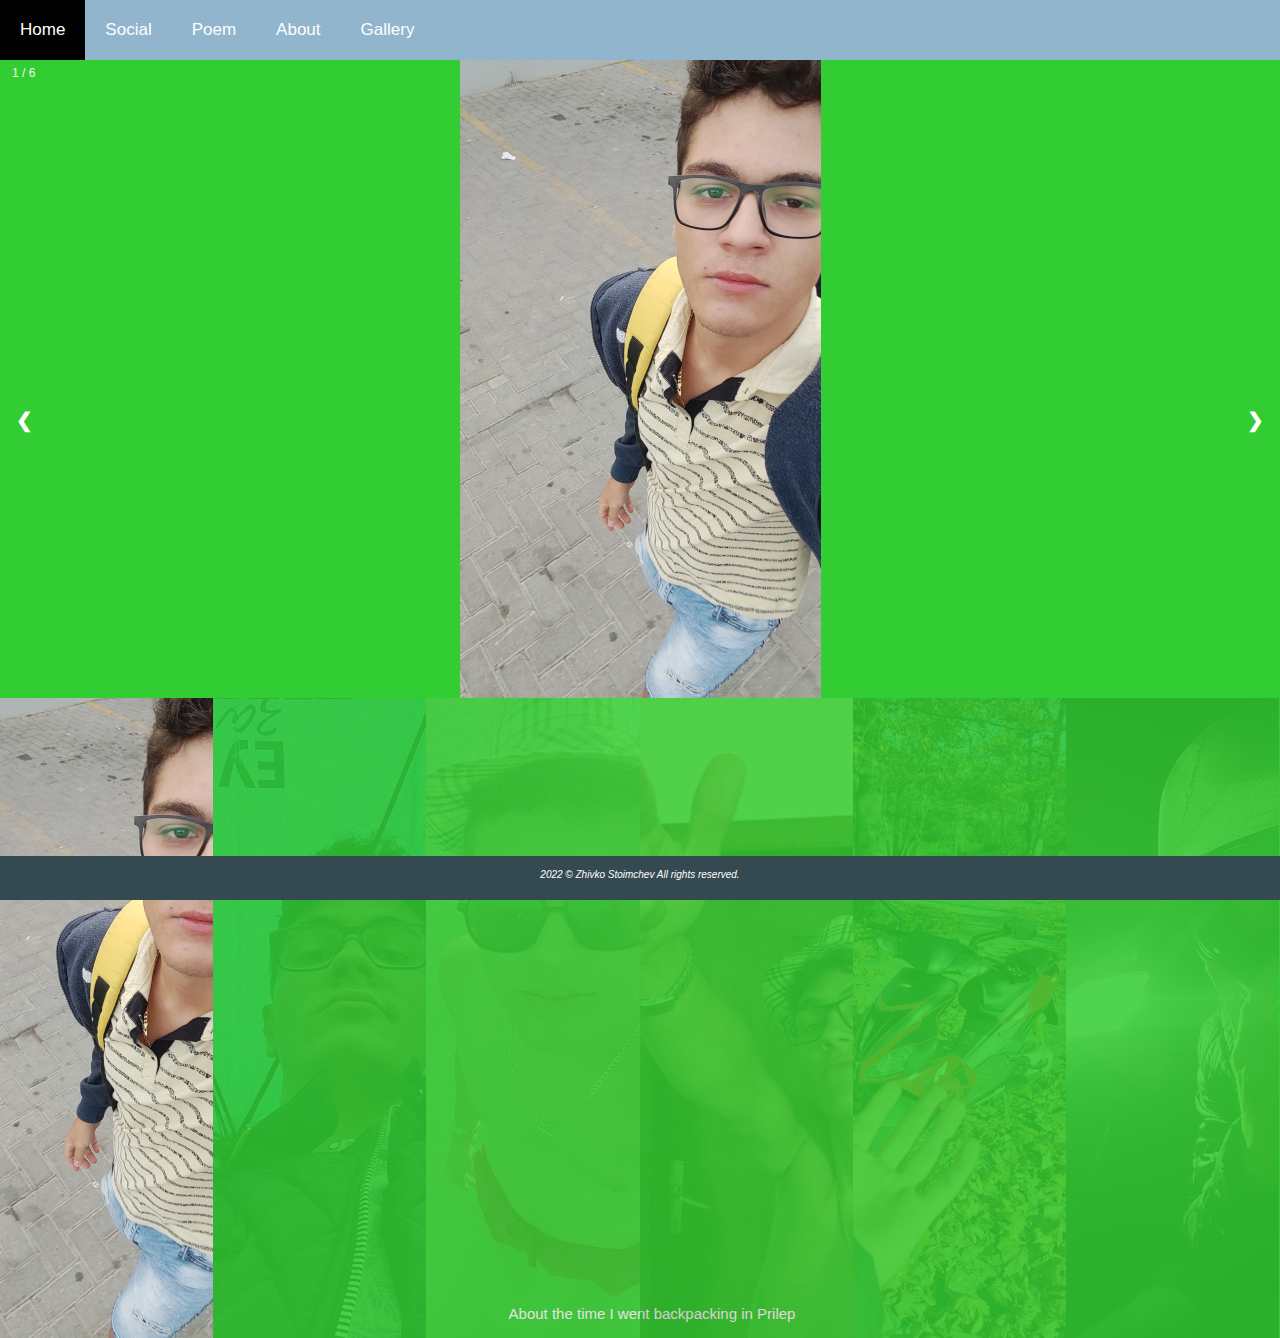
<file: index.html>
<!DOCTYPE html>
<html>

<head>
    <meta name="viewport" content="width=device-width, initial-scale=1.0, user-scalable=no">
    <title>derzike/home</title>
    <link rel="stylesheet" href="css/navbar.css">
    <link rel="stylesheet" href="css/main-desk.css">
    <link rel="stylesheet" href="css/main-mob.css">
    <link rel="stylesheet" href="css/gallery-desk.css">
    <link rel="stylesheet" href="css/gallery-mob.css">

</head>

<body>
    <div class="navbar">
        <a class="active-nav" href="index.html"></i>Home</a>
        <a href="social.html">Social</a>
        <a href="poem.html">Poem</a>
        <a href="about.html">About</a>
        <a href="https://zstoimchev.github.io/zhivkosownVSCO/">Gallery</a>
    </div>





    <h2 style="text-align:center">Slideshow Gallery</h2>


    <div class="empty2"></div>


    <div class="container">
        <div class="mySlides fade">
            <div class="numbertext">1 / 6</div>
            <img src="img/slide/prilep-scaled.png" style="width:100%">
            <div class="text">About the time I went backpacking in Prilep</div>
        </div>

        <div class="mySlides fade">
            <div class="numbertext">2 / 6</div>
            <img src="img/slide/eu-scaled.jpg" style="width:100%">
            <div class="text">UN for you! xD</div>
        </div>

        <div class="mySlides fade">
            <div class="numbertext">3 / 6</div>
            <img src="img/slide/gris-scaled.png" style="width:100%">
            <div class="text">Summer 21' in Greece</div>
        </div>

        <div class="mySlides fade">
            <div class="numbertext">4 / 6</div>
            <img src="img/slide/didit-scaled.jpg" style="width:100%">
            <div class="text">I DID IT!</div>
        </div>

        <div class="mySlides fade">
            <div class="numbertext">5 / 6</div>
            <img src="img/slide/esen-scaled.jpg" style="width:100%">
            <div class="text">My loveliest expence so far :)</div>
        </div>

        <div class="mySlides fade">
            <div class="numbertext">6 / 6</div>
            <img src="img/slide/dozd-scaled.jpg" style="width:100%">
            <div class="text">Once you start, you never stop xD</div>
        </div>

        <a class="prev" onclick="plusSlides(-1)">❮</a>
        <a class="next" onclick="plusSlides(1)">❯</a>


        <div class="row">
            <div class="column">
                <img class="demo cursor" src="img/slide/prilep-scaled.png" style="width:100%" onclick="currentSlide(1)"
                    alt="About the time I went backpacking in Prilep">
            </div>
            <div class="column">
                <img class="demo cursor" src="img/slide/eu-scaled.jpg" style="width:100%" onclick="currentSlide(2)"
                    alt="UN for you! xD">
            </div>
            <div class="column">
                <img class="demo cursor" src="img/slide/gris-scaled.png" style="width:100%" onclick="currentSlide(3)"
                    alt="Summer 21' in Greece">
            </div>
            <div class="column">
                <img class="demo cursor" src="img/slide/didit-scaled.jpg" style="width:100%" onclick="currentSlide(4)"
                    alt="I DID IT!">
            </div>
            <div class="column">
                <img class="demo cursor" src="img/slide/esen-scaled.jpg" style="width:100%" onclick="currentSlide(5)"
                    alt="Aprilia SR50 in park">
            </div>
            <div class="column">
                <img class="demo cursor" src="img/slide/dozd-scaled.jpg" style="width:100%" onclick="currentSlide(6)"
                    alt="Once you start you never stop xD">
            </div>
        </div>
    </div>

    <script src="js/img.js"></script>






    <footerc>2022 © Zhivko Stoimchev All rights reserved.</footerc>

</body>

</html>
</file>
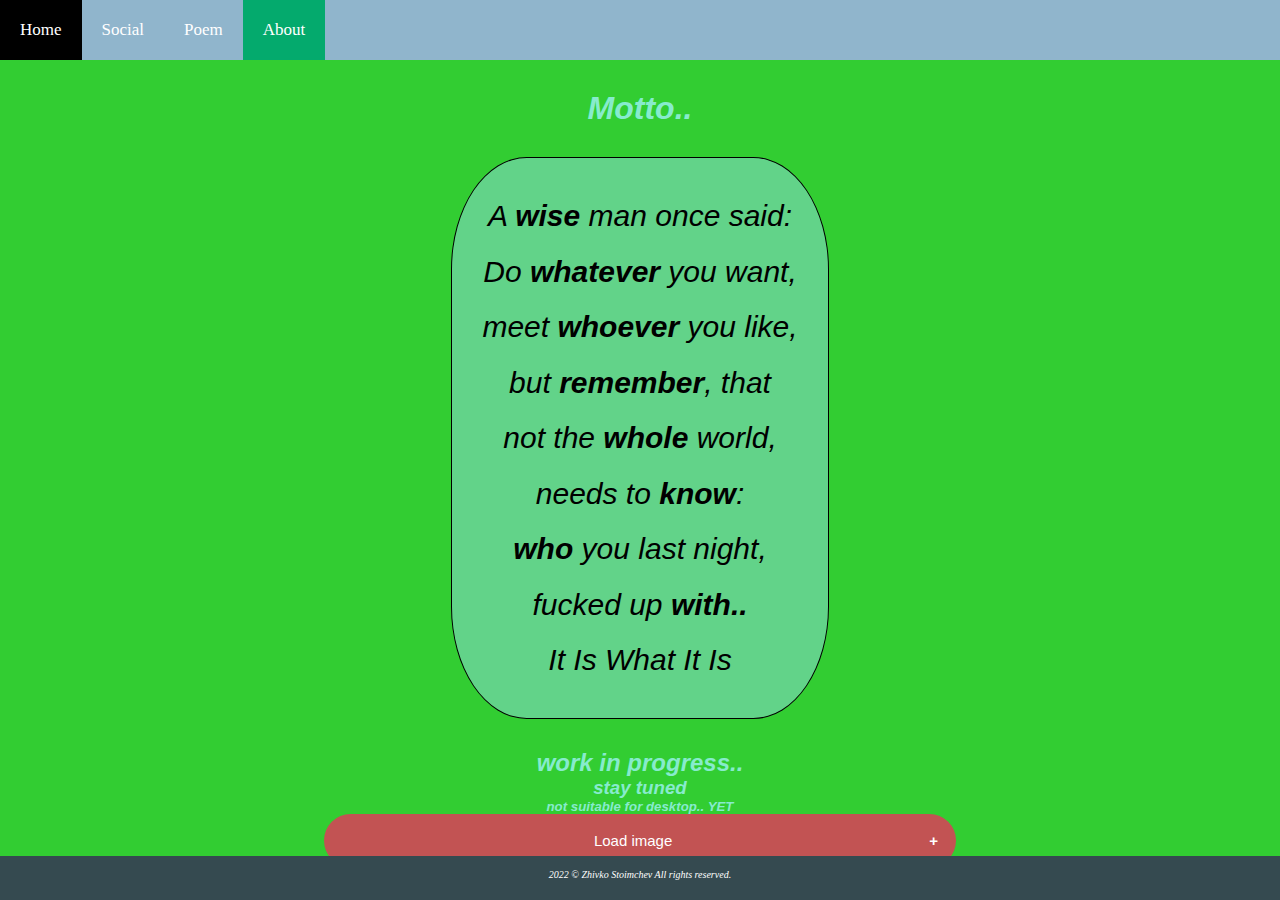
<file: about.html>
<!DOCTYPE html>
<html>

<head>
    <meta name="viewport" content="width=device-width, initial-scale=1.0, user-scalable=no">
    <title>derzike/home</title>
    <link rel="stylesheet" href="css/navbar.css">
    <link rel="stylesheet" href="css/main-desk.css">
    <link rel="stylesheet" href="css/main-mob.css">
    <link rel="stylesheet" href="css/collaps.css">



</head>

<body style="background-image: none" ;>
    <div class="navbar">
        <a href="index.html"></i>Home</a>
        <a href="social.html">Social</a>
        <a href="poem.html">Poem</a>
        <a class="activeN" href="about.html">About</a>
    </div>

    <h1>Motto..</h1>

    <p style="text-align: center; line-height: 185%; font-style: italic; border-radius: 20%;">
        A <b>wise</b> man once said: <br>
        Do <b>whatever</b> you want, <br>
        meet <b>whoever</b> you like, <br>
        but <b>remember</b>, that <br>
        not the <b>whole</b> world, <br>
        needs to <b>know</b>: <br>
        <b>who</b> you last night, <br>
        fucked up <b>with..</b> <br>
        <i>It Is What It Is</i>
    </p>

    <h2>work in progress..</h2>
    <h3>stay tuned</h3>
    <h5>not suitable for desktop.. YET</h5>


    <button class="collapsible" style="margin-top: 0%;">Load image</button>
    <div class="content">
        <img class="margin" src="img/roze+mb-scaled.png" alt="err" style="height: 125px;">
        <p style="border: none; padding: 0%; width: 100%; font-size: 12px; background-color:rgb(194, 83, 83); text-align: center; ">Visit <a
                href="index.html">'Home' page</a> to view gallery xD</p>
    </div>
    <script src="js/collaps.js"></script>

    <footerc>2022 © Zhivko Stoimchev All rights reserved.</footerc>

</body>

</html>
</file>
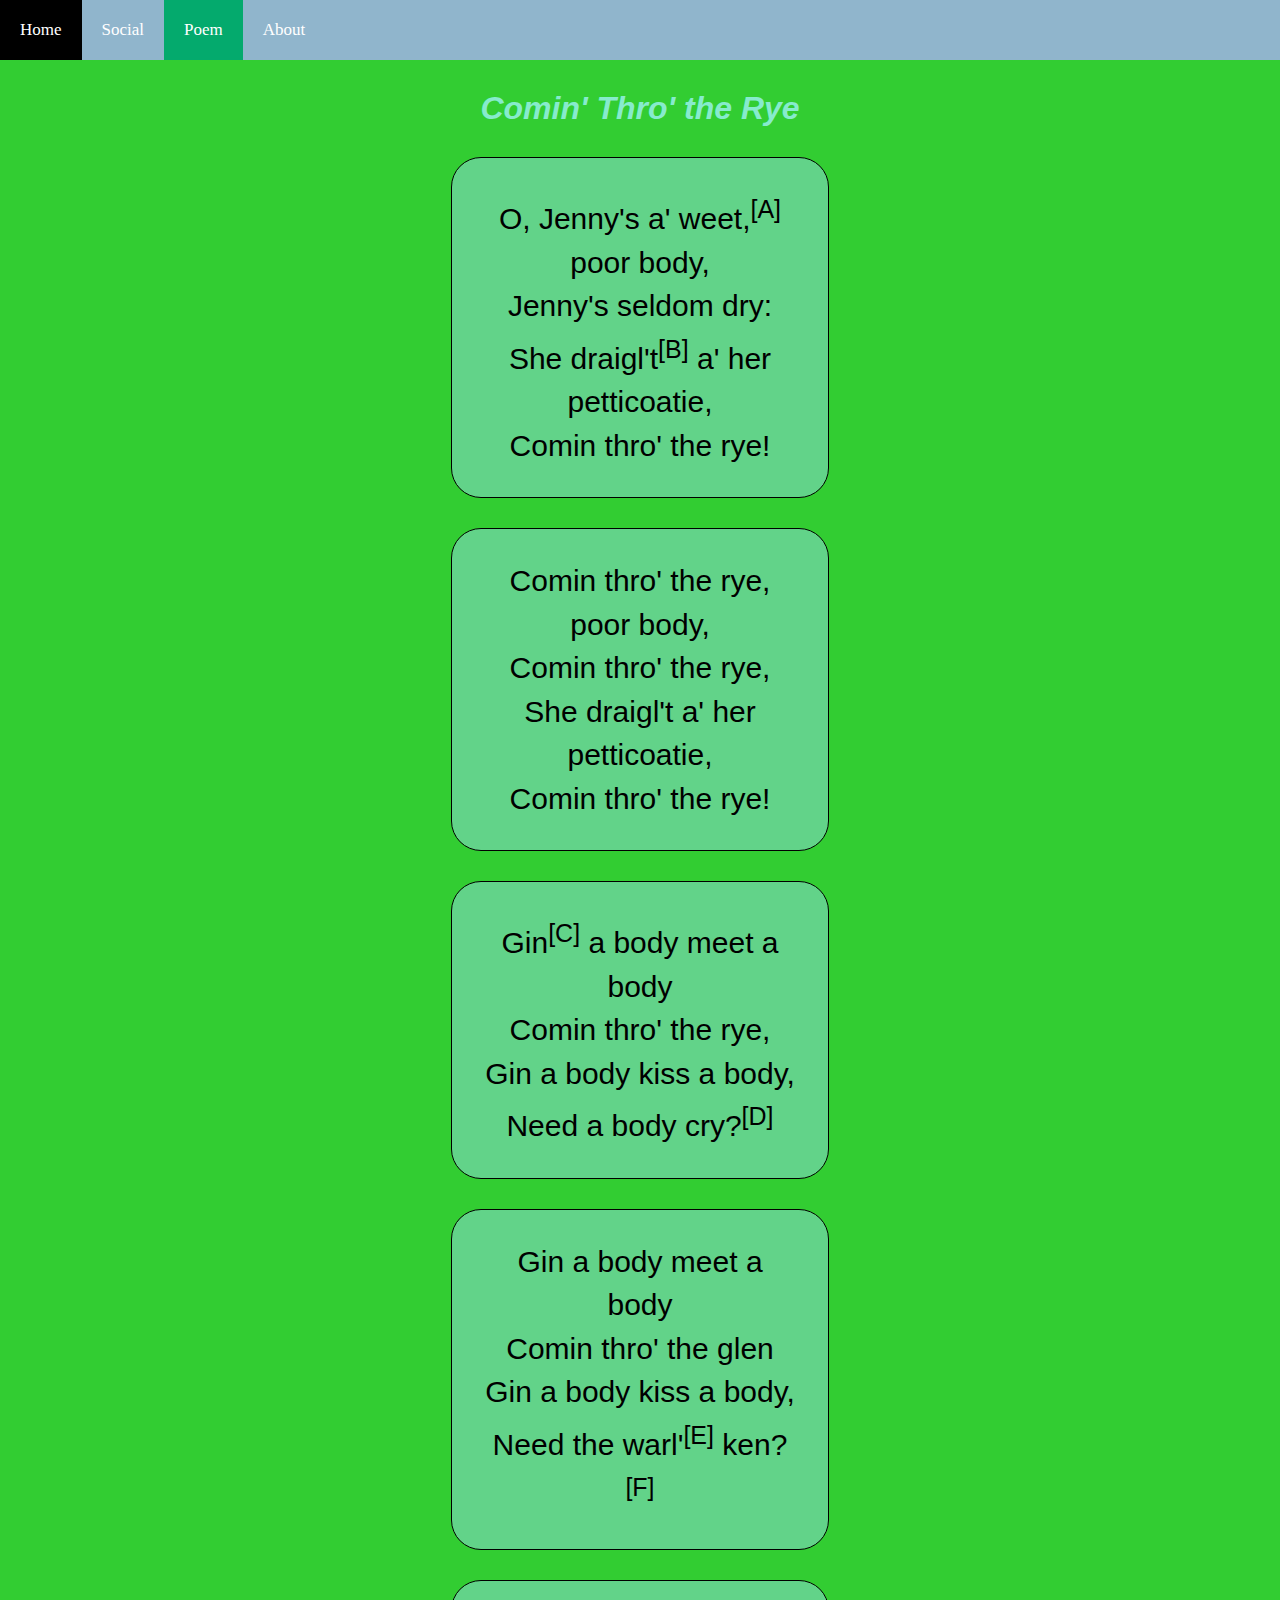
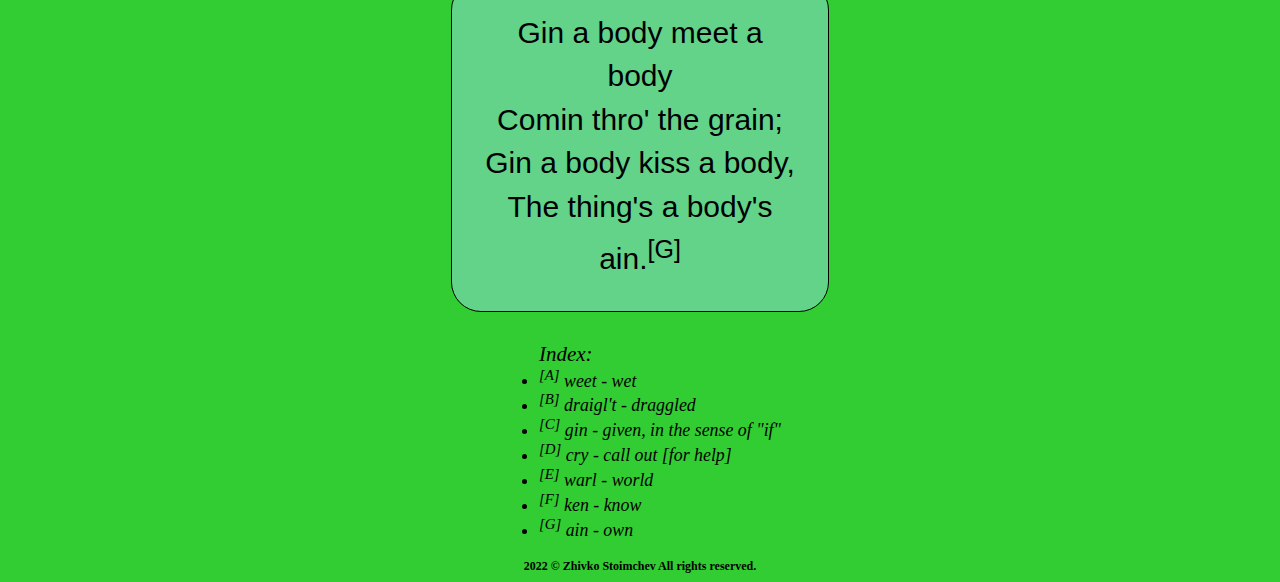
<file: poem.html>
<!DOCTYPE html>
<html>

<head>
    <meta name="viewport" content="width=device-width, initial-scale=1.0, user-scalable=no">
    <title>derzike/poem</title>
    <link rel="stylesheet" href="css/navbar.css">
    <link rel="stylesheet" href="css/main-desk.css">
    <link rel="stylesheet" href="css/main-mob.css">


    <style>
        p {
            line-height: 145%;
        }

        li {
            font-size: 85%;
        }
    </style>

</head>

<body>
    <div class="navbar">
        <a href="index.html">Home</a>
        <a href="social.html">Social</a>
        <a class="active" href="poem.html">Poem</a>
        <a href="about.html">About</a>
    </div>

    <h1>Comin' Thro' the Rye</h1>

    <p>O, Jenny's a' weet,<sup>[A]</sup> poor body, <br>
        Jenny's seldom dry: <br>
        She draigl't<sup>[B]</sup> a' her petticoatie, <br>
        Comin thro' the rye!</p>

    <p>Comin thro' the rye, poor body, <br>
        Comin thro' the rye, <br>
        She draigl't a' her petticoatie, <br>
        Comin thro' the rye!</p>

    <p>Gin<sup>[C]</sup> a body meet a body <br>
        Comin thro' the rye, <br>
        Gin a body kiss a body, <br>
        Need a body cry?<sup>[D]</sup></p>

    <p>Gin a body meet a body <br>
        Comin thro' the glen <br>
        Gin a body kiss a body, <br>
        Need the warl'<sup>[E]</sup> ken?<sup>[F]</sup></p>

    <p>Gin a body meet a body <br>
        Comin thro' the grain; <br>
        Gin a body kiss a body, <br>
        The thing's a body's ain.<sup>[G]</sup></p>

    <ul>Index:
        <li><sup>[A]</sup> weet - wet</li>
        <li><sup>[B]</sup> draigl't - draggled</li>
        <li><sup>[C]</sup> gin - given, in the sense of "if"</li>
        <li><sup>[D]</sup> cry - call out [for help]</li>
        <li><sup>[E]</sup> warl - world</li>
        <li><sup>[F]</sup> ken - know</li>
        <li><sup>[G]</sup> ain - own</li>
    </ul>
    <br>

    <h6>2022 © Zhivko Stoimchev All rights reserved.</h6>

</body>

</html>
</file>
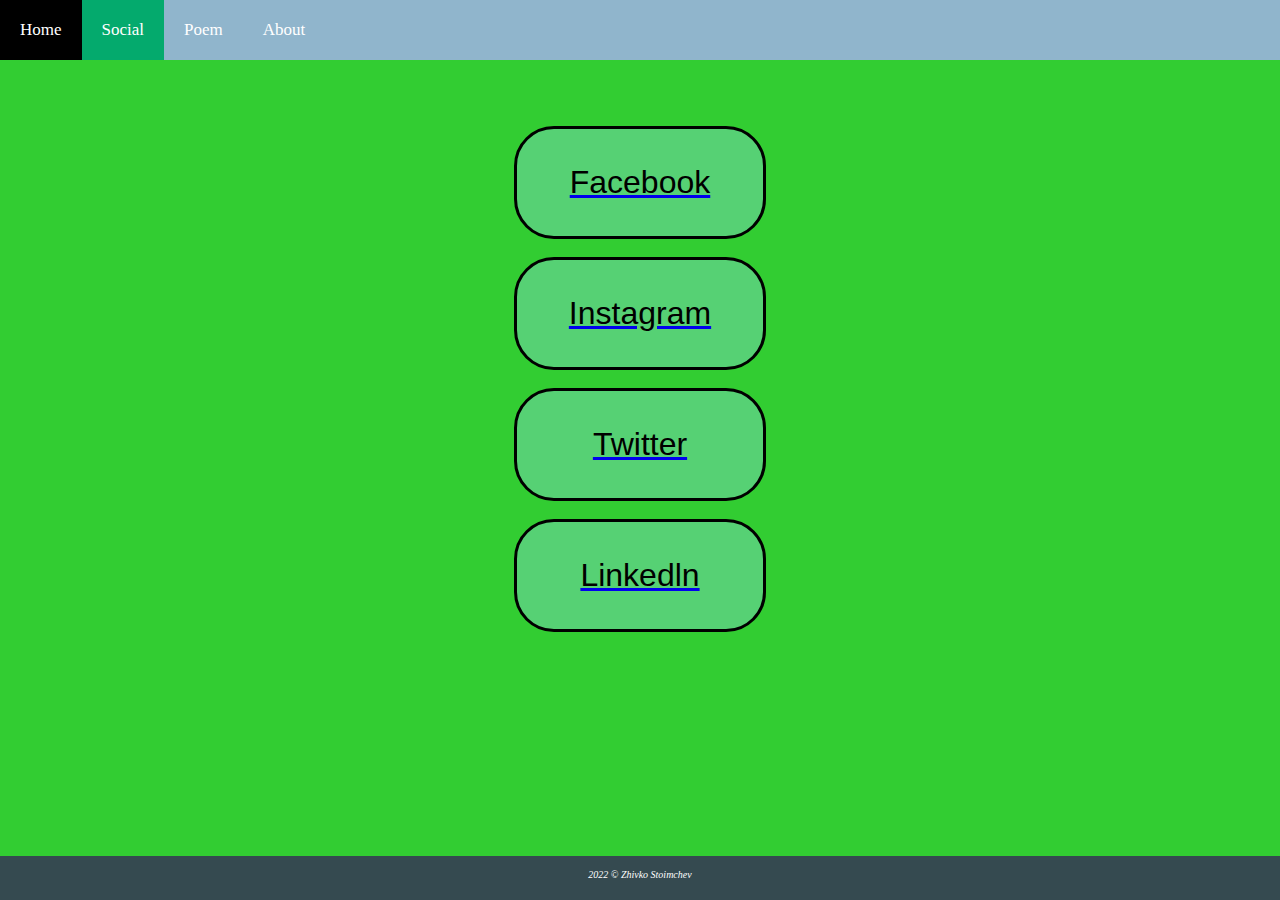
<file: social.html>
<!DOCTYPE html>
<html>

<head>
    <meta name="viewport" content="width=device-width, initial-scale=1.0, user-scalable=no">
    <title>derzike/social</title>
    <link rel="stylesheet" href="css/navbar.css">
    <link rel="stylesheet" href="css/main-desk.css">
    <link rel="stylesheet" href="css/main-mob.css">

    
</head>

<body>
    <div class="navbar">
        <a href="index.html"></i>Home</a>
        <a class="active" href="social.html">Social</a>
        <a href="poem.html">Poem</a>
        <a href="about.html">About</a>
    </div>

    <div class="empty"></div>


    <a href="https://www.facebook.com/helloSadnessMyOldFriend/"><button>Facebook</button></a>
    <br>
    <a href="https://www.instagram.com/fitz.leo_zx/"><button>Instagram</button></a>
    <br>
    <a href="https://twitter.com/stoimchev436273"><button>Twitter</button></a>
    <br>
    <a href="https://www.linkedin.com/feed/"><button>Linkedln</button></a>
    <br>

    <footerc>2022 © Zhivko Stoimchev</footerc>

</body>

</html>
</file>
<file: css/navbar.css>
.navbar {
    position: fixed;
    top: 0;
    right: 0;
    left: 0;
    z-index: 1030;
    background-color: rgb(144, 181, 204);
    overflow: auto;
}

.navbar a {
    float:left;
    padding: 20px;
    color: white;
    text-decoration: none;
    font-size: 17px;
}

.navbar a:hover {
    background-color: #000;
}

.active, .activeN {
    background-color: #04AA6D;
}
.active-nav {
    background-color: #04AA6D;
}
</file>
<file: css/main-desk.css>
@media screen and (max-width: 1920px) {
    body {
       background-color: limegreen;
       background-repeat:no-repeat;
       background-attachment: fixed;
       background-size: cover;
    }
    p {
       font-family: Arial, Helvetica, sans-serif;
       border: 1px  solid black;
       border-radius: 30px;
       margin-left: auto;
       margin-right: auto;
       padding: 30px;
       font-size: 30px;
       width:25%;
       background-color: rgba(135, 216, 205, 0.56);
       text-align: center;
    }
    h1 {
       display: table;
       margin: 0 auto;
       font-style: italic;
       font-family: Arial, Helvetica, sans-serif;
       margin-top: 20px;
       padding-top: 70px;
       color: rgb(135, 235, 205);
    }
    h2 {
       display: table;
       margin: 0 auto;
       font-style: italic;
       font-family: Arial, Helvetica, sans-serif;
       color: rgb(135, 235, 205);
    }
    h3 {
       display: table;
       margin: 0 auto;
       font-style: italic;
       font-family: Arial, Helvetica, sans-serif;
       color: rgb(135, 235, 205);
    }
    h5 {
       display: table;
       margin: 0 auto;
       font-style: italic;
       font-family: Arial, Helvetica, sans-serif;
       color: rgb(135, 235, 205);
    }
    h6 {
       display: table;
       margin: 0 auto;
       font-size: 12px;
    }
    button {
       border: solid;
       border-radius: 40px;
       width: 20%;
       padding: 35px;
       font-size: 32px;
       cursor: pointer;
       display: table;
       margin: 0 auto;
       background-color:rgba(135, 216, 205, 0.43);
    }
    table {
       vertical-align: middle;
       width: 35%;
       margin-left: auto;
       margin-right: auto;
    }
    td {
       border:1px solid black;
       border-radius: 20px;
       width: 50px;
       padding: 20px;
    }
    ul {
       font-style: italic;
       font-size: 21px;
       display: table;
       margin: 0 auto;
    }
    footerc {
       background-color: rgb(53, 74, 80);
       color: white;
       text-align: center;
       position: fixed;
       bottom: 0;
       left: 0;
       right: 0;
       z-index: 1030;
       padding: 1%;
       height: 2%;
       font-size: 10px;
       font-style: italic;
    }
    footerm {
       background-color: rgb(53, 74, 80);
       color: white;
       position:static;
       bottom: 0;
       width: 100px;
       padding-top: 10px;
       height: 30px;
       font-size: 12px;
    }
    .empty {
       margin-top: 10%;
    }
    .empty2 {
       margin-top: 30px;
    }
 
 }
</file>
<file: css/main-mob.css>
@media screen and (max-width: 394px) {
    body {
       background-color: rosybrown;
       background-repeat:no-repeat;
       background-attachment: fixed;
       background-size: cover;
    }
    p {
       font-family: Arial, Helvetica, sans-serif;
       border: 1px  solid black;
       border-radius: 30px;
       margin-left: auto;
       margin-right: auto;
       padding: 30px;
       font-size: 18px;
       width:67.3%;
       background-color: rgba(135, 216, 205, 0.56);
       text-align: left;
    }
    h1 {
       display: table;
       margin: 0 auto;
       font-style: italic;
       font-family: Arial, Helvetica, sans-serif;
       margin-top: 20px;
       padding-top: 70px;
       color: rgb(135, 235, 205);
    }
    h2 {
       display: table;
       margin: 0 auto;
       font-style: italic;
       font-family: Arial, Helvetica, sans-serif;
       color: rgb(135, 235, 205);
    }
    h3 {
       display: table;
       margin: 0 auto;
       font-style: italic;
       font-family: Arial, Helvetica, sans-serif;
       color: rgb(135, 235, 205);
    }
    h5 {
       display: table;
       margin: 0 auto;
       font-style: italic;
       font-family: Arial, Helvetica, sans-serif;
       color: rgb(135, 235, 205);
    }
    h6 {
       display: table;
       margin: 0 auto;
       font-size: 12px;
    }
    button {
       border: solid;
       border-radius: 25px;
       width: 75%;
       padding: 25px;
       font-size: 22px;
       cursor: pointer;
       display: table;
       margin: 0 auto;
       background-color:rgba(135, 216, 205, 0.43);
    }
    table {
       vertical-align: middle;
       width: 35%;
       margin-left: auto;
       margin-right: auto;
    }
    td {
       border:1px solid black;
       border-radius: 20px;
       width: 50px;
       padding: 20px;
    }
    ul {
       font-style: italic;
       font-size: 21px;
       display: table;
       margin: 0 auto;
    }
    
    footerc {
       background-color: rgb(53, 74, 80);
       color: white;
       text-align: center;
       position: fixed;
       bottom: 0;
       left: 0;
       right: 0;
       z-index: 1030;
       padding: 1%;
       height: 2%;
       font-size: 10px;
       font-style: italic;
    }
    footerm {
       background-color: rgb(53, 74, 80);
       color: white;
       position:static;
       bottom: 0;
       width: 100px;
       padding-top: 10px;
       height: 30px;
       font-size: 12px;
    }
    .empty {
      margin-top: 35%;
   }
   .empty2 {
      margin-top: 30px;
   }
    
 }
</file>
<file: css/gallery-desk.css>
@media screen and (max-width: 1920px) {
    body {
       font-family: Arial;
       margin: 0;
    }
    * {
       box-sizing:content-box;
    }
    img {
       object-fit: none;
       vertical-align: middle;
       height: 640px;
    }
    /* Position the image container (needed to position the left and right arrows) */
    .container {
       position: relative;
    }
    /* Hide the images by default */
    .mySlides {
       display: none;
    }
    /* Add a pointer when hovering over the thumbnail images */
    .cursor {
       cursor: pointer;
    }
    /* Next & previous buttons */
    .prev,
    .next {
       cursor: pointer;
       position: absolute;
       top: 30%;
       width: auto;
       padding: 16px;
       margin-top: -50px;
       color: white;
       font-weight: bold;
       font-size: 20px;
       border-radius: 0 3px 3px 0;
       user-select: none;
       -webkit-user-select: none;
    }
  
    /* Position the "next button" to the right */
    .next {
       right: 0;
       border-radius: 3px 0 0 3px;
    }
    /* Number text (1/3 etc) */
    .numbertext {
       color: #f2f2f2;
       font-size: 12px;
       padding: 8px 12px;
       position: absolute;
       top: 0;
    }
    /* Container for image text */
    .caption-container {
       text-align: center;
       background-color:teal;
       padding: 2px 16px;
       color: white;
    }
    .row:after {
       content: "";
       display: table;
       clear: both;
    }
    /* Six columns side by side */
    .column {
       float: left;
       width: 16.66%;
    }
    /* Add a transparency effect for thumnbail images */
    .demo {
       opacity: 0.15;
    }
    .active, .column:hover
    .demo:hover {
       opacity: 1;
    }
    .text {
       color: #f2f2f2;
       font-size: 15px;
       padding: 8px 12px;
       position: absolute;
       bottom: 8px;
       width: 100%;
       text-align: center;
    }
    /* Fading animation */
    .fade {
       -webkit-animation-name: fade;
       -webkit-animation-duration: 3s;
       animation-name: fade;
       animation-duration: 1.5s;
    }
    @-webkit-keyframes fade {
       from {opacity: .1} 
       to {opacity: 1}
    }
    @keyframes fade {
       from {opacity: .4} 
       to {opacity: 1}
    }
 
 }
</file>
<file: css/gallery-mob.css>
@media screen and (max-width: 394px) {
    body {
       font-family: Arial;
       margin: 0;
    }
    * {
       box-sizing: border-box;
    }
    img {
       object-fit: contain;
       vertical-align: middle;
       height: auto;
    }
    /* Position the image container (needed to position the left and right arrows) */
    .container {
       position: relative;
    }
    /* Hide the images by default */
    .mySlides {
       display: none;
    }
    /* Add a pointer when hovering over the thumbnail images */
    .cursor {
       cursor: pointer;
    }
    /* Next & previous buttons */
    .prev,
    .next {
       cursor: pointer;
       position: absolute;
       top: 40%;
       width: auto;
       padding: 16px;
       margin-top: -50px;
       color: white;
       font-weight: bold;
       font-size: 20px;
       border-radius: 0 3px 3px 0;
       user-select: none;
       -webkit-user-select: none;
    }
    /* Position the "next button" to the right */
    .next {
       right: 0;
       border-radius: 3px 0 0 3px;
    }
    /* Number text (1/3 etc) */
    .numbertext {
       color: #f2f2f2;
       font-size: 12px;
       padding: 8px 12px;
       position: absolute;
       top: 0;
    }
    /* Container for image text */
    .caption-container {
       text-align: center;
       background-color:teal;
       padding: 2px 16px;
       color: white;
    }
    .row:after {
       content: "";
       display: table;
       clear: both;
    
    }
    /* Six columns side by side */
    .column {
       float: left;
       width: 16.66%;
    
    }
    /* Add a transparency effect for thumnbail images */
    .demo {
       opacity: 0.15;
    }
    .active, .column:hover
    .demo:hover {
       opacity: 1;
    }
    .text {
       color: #f2f2f2;
       font-size: 15px;
       padding: 8px 12px;
       position: absolute;
       bottom: 8px;
       width: 100%;
       text-align: center;
    }
    /* Fading animation */
    .fade {
       -webkit-animation-name: fade;
       -webkit-animation-duration: 3s;
       animation-name: fade;
       animation-duration: 1.5s;
    }
    @-webkit-keyframes fade {
       from {opacity: .1} 
       to {opacity: 1}
       }
    
    @keyframes fade {
       from {opacity: .4} 
       to {opacity: 1}
    }
 }
</file>
<file: css/collaps.css>
.collapsible {
    background-color: rgb(194, 83, 83);
    color: white;
    cursor: pointer;
    padding: 18px;
    width: 50%;
    border: none;
    text-align: center;
    outline: none;
    font-size: 15px;
    margin-top: 20%;
}

.active,
.collapsible:hover {
    background-color: rgb(131, 30, 30);
}

.collapsible:after {
    content: '\002B';
    color: white;
    font-weight: bold;
    float: right;
    margin-left: 5px;
}

.active:after {
    content: "\2212";
}

.content {
    padding: 0 18px;
    max-height: 0;
    overflow: hidden;
    transition: max-height 0.2s ease-out;
}

.margin{
    margin: 10px auto 20px;
    display: block;
    height: 480px;
}
</file>
